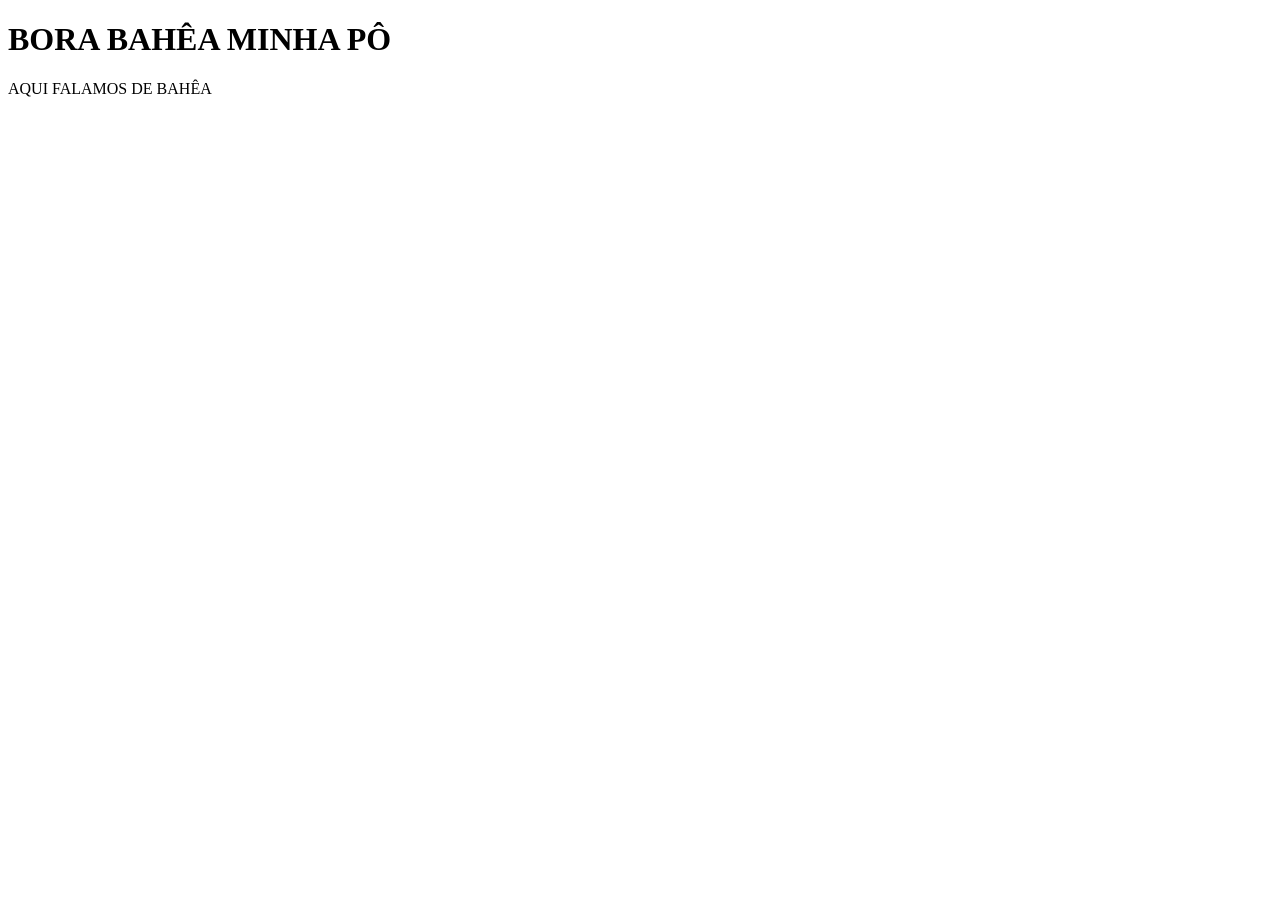
<file: Dev.-Web-I---Fatec-Registro/Aula-02- Estrutura e Semântica/index.html>
<!-- Estrutura básica html -->
<!doctype html>
<!-- diz para o navegador utilizar a última versão do html -->

<html lang="pt-br">
  <!-- lang fala qual idioma o site usa -->

  <head>
    <!-- charset indica o conjunto de caracteres -->
    <meta charset="UTF-8" />
    <meta name="viewport" content="width=device-width, initial-scale=1.0" />
    <!-- essa configuração serve para ajustar a escala para o dispositivo usado -->
    <title>BORA BAHÊA MINHA PÔ</title>
  </head>

  <!-- primeiro parte do site -->

  <body>
    <h1>BORA BAHÊA MINHA PÔ</h1>
    <p>AQUI FALAMOS DE BAHÊA</p>
  </body>
</html>

<!-- segunda parte da estrutura terminada -->
</file>
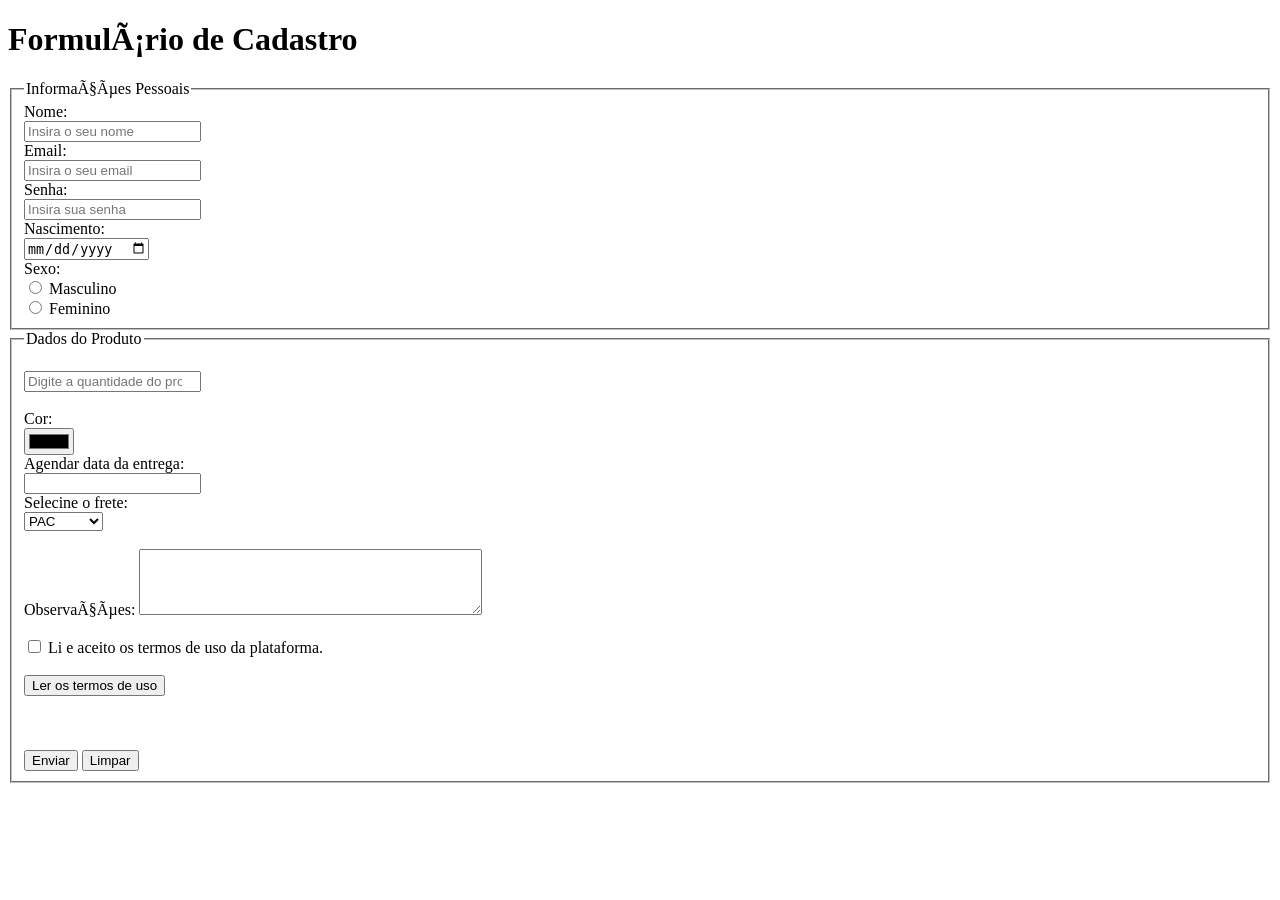
<file: Dev.-Web-I---Fatec-Registro/Aula-6-Formulário/index.html>
<!-- Os seus atributos principais: action e method, onde action define a URL para a qual os dados do formulário serão enviados e method define o método de envio (GET ou POST) Isso estruturado fica da seguinte forma: <form action="URL" method="GET|POST"> -->
    <!-- A tag input é usada para criar campos de entrada de dados no formulário. Exemplos de textos comuns de input são: (type="text", type="email", type="password", type="radio", type="checkbox") -->
     <!-- <input type="text"
     <input type= "email">
     <input type="password">
        <input type="radio
        <input type="checkbox"> -->
        <!-- Outros exemplos de atributos da tag input, além do type são: name, value, placeholder, required, id, etc.
         id - Identificador único do campo
         name - Nome do dado enviado
         required - Indica que o campo é obrigatório 
         placeholder - Texto de ajuda exibido dentro do campo 
         disabled - Indica que o campo está desabilitado -->

        <!-- Exemplo: <input type="email" name="email" placeholder="Exemplo@email.com"> -->
         <!-- a tag <label> associa um texto descritivo ao campo de entrada -->
         <!-- <label for="email">Email:</label> <input type="email" id="email"> -->
          <!-- radio bottoms - para funcionarem corretamente, necessita de alguns atributos padrões. Esses são: name, value, id, etc. Name: Identificador do botão de opção Value: valor que será enviado para o backend e possivelmente armazenado em um banco de dados.Texto: ão é um atributo, mas é necessário para rotular a opção; escrito fora da tag.  -->
           <!-- Button: tag que serve para criar botões no formulário -->



<!DOCTYPE html>
<html lang="pt-br
<head>
    <meta charset="UTF-8">
    <meta name="viewport" content="width=device-width, initial-scale=1.0">
    <title>Formulário de Cadastro</title>
</head>
<body>
    <header>
        <h1>Formulário de Cadastro</h1>
    </header>
    <main>
        <section>
            <!-- Formulário de cadastro -->
             <form action=""method="POST">
                <fieldset>
                    <legend>Informações Pessoais</legend>
                    <label for="Nome completo"></label>Nome:</label> 
                    <br>
                    <input type="text" id="Nome completo" name="Nome completo" required placeholder="Insira o seu nome"> 
                    <br>
                    <label for="Email"></label>Email:<br>
                    <input type="email" id="Email" name="Email" required placeholder="Insira o seu email">
                     <br>
                     <label for="password">Senha:</label>
                     <br>
                     <input type="password" id="password" name="password" placeholder="Insira sua senha"required> 
                     <br>
                     <label for="Nascimento">Nascimento:</label>
                     <br>
                     <input type="date" id="Nascimento" name="Nascimento" placeholder="Digite a sua data de nascimento:">
                     <br>
                     <label for="Sexo">Sexo:</label>
                     <br>
                     <input type="radio" name="sexo" id="masc"
                     value="masc"> Masculino
                     <br>
                    
                     <input type="radio" name="sexo" id="fem 
                     value="Fem"> Feminino
                     
                     <br>

                     
                    </fieldset>

                    <fieldset>
                        <legend>
                            Dados do Produto
                        </legend>
                        <label for="quantidade"></label>
                        <br>
                        <input type="number" id="quantidade" name="quantidade" placeholder="Digite a quantidade do produto">
                        <br> <br>
                        <label for="cor">Cor:</label> <br>
                        <input type="color" id="cor" name="cor">
                        <br>
                        <label for="entrega">Agendar data da entrega:</label>
                        <br>
                        <input type=datetime-local">
                        <br>
                        <label for="frete">Selecine o frete:</label>
                        <br>
                        <select name="frete" id="frete">
                            <option value="pac">PAC</option>
                            <option value="sedex">Sedex</option>
                            <option value="sedex 10">Sedex 10</option>
                        </select> <br><br>
                        <label for="obsrevações">Observações:</label>
                        <textarea rows="4" cols="40" name="Observações"
                        id="observações" placeholder=""escreva aqui observações sobnre o produto">
                        </textarea>
                        <br><br>

                        <input type="checkbox" name="termos" id="termos">
                        Li e aceito os termos de uso da plataforma.
                        <br><br>
                        

                        <button type="button">Ler os termos de uso</button>
                        <br><br><br><br>
                        <button type="submit">Enviar</button> 
                        <button type="reset">Limpar</button>
                    </fieldset>



             </form>

        </section>
    </main>
</body>
</html>
</file>
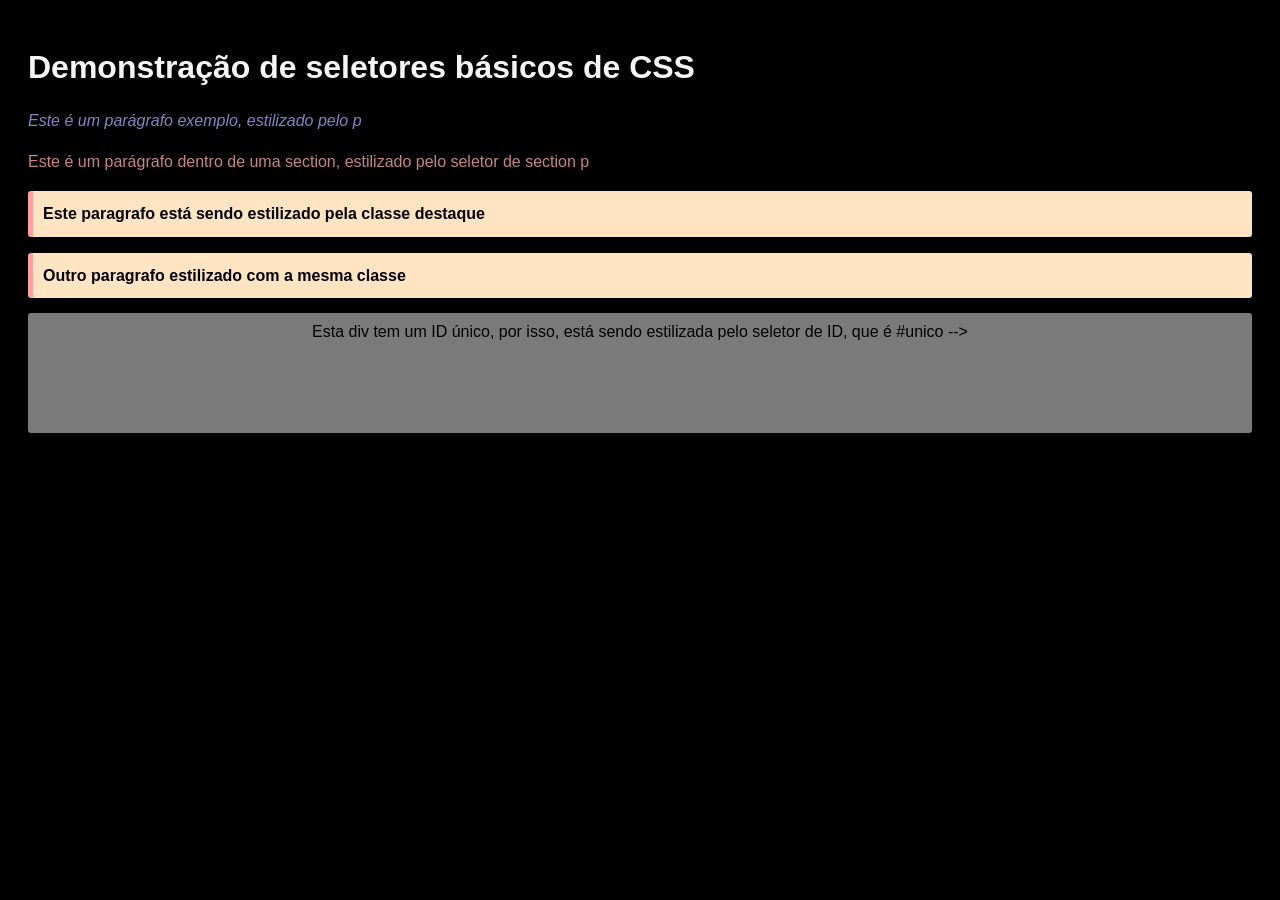
<file: Dev.-Web-I---Fatec-Registro/Aula-7-CSS-estilizacao/01-seletores/index.html>
<!DOCTYPE html>
<html lang="pt-br">
<head>
    <meta charset="UTF-8">
    <meta name="viewport" content="width=device-width, initial-scale=1.0">
    <title>Seletores básicosde CSS</title>
    <!-- Importanto o CSS exrterno -->
    <link rel="stylesheet" href="style.css">
    <!-- Se o arquivo CSS estiver em uma pasta diferente, informe o caminho completo -->
    <!-- Nesse arquivo, não serão usadas tags semanticas para reduzir o tamanho do codigo -->
</head>
<body>
    <h1><strong>Demonstração de seletores básicos de CSS</strong></h1>
    <!-- Seletor de elementos -  -->
     <p><em>Este é um parágrafo exemplo, estilizado pelo p</em></p>
     <!--  o comentário no css é feito pelo atalho Ctrl + / -->
<section>
    <p>Este é um parágrafo dentro de uma section, estilizado pelo seletor de section p</p>
<!-- Este parágrafo está dentro de uma section, por isso, está estilizado de outra forma -->
</section>
    <!-- Seletor de classe -->
     <p class="destaque">Este paragrafo está sendo estilizado pela classe destaque</p>
     <!-- Para formatar isso no CSS, utilize o seletor de classe, que nesse caso é .destaque -->
      <p class="destaque">Outro paragrafo estilizado com a mesma classe
      </p>
        <!-- Seletor de ID -->
         <div id="unico">
        Esta div tem um ID único, por isso, está sendo estilizada pelo seletor de ID, que é #unico -->
    <!-- Esta div está sendo estilizada pelo seletor de ID -->
         </div>

      <!-- ul - lista não ordenada e ol- lista ordenada -->
</body>
</html>
<!-- para dividir a tela, deixe as duas abas abertas e, em seguida, utilize o botão view e vá em Split View -->

<!--Aprendendo sobre os seletores.Temos como principais seletores de CSS: Agrupamento com virgula: a, p, div -->
</file>
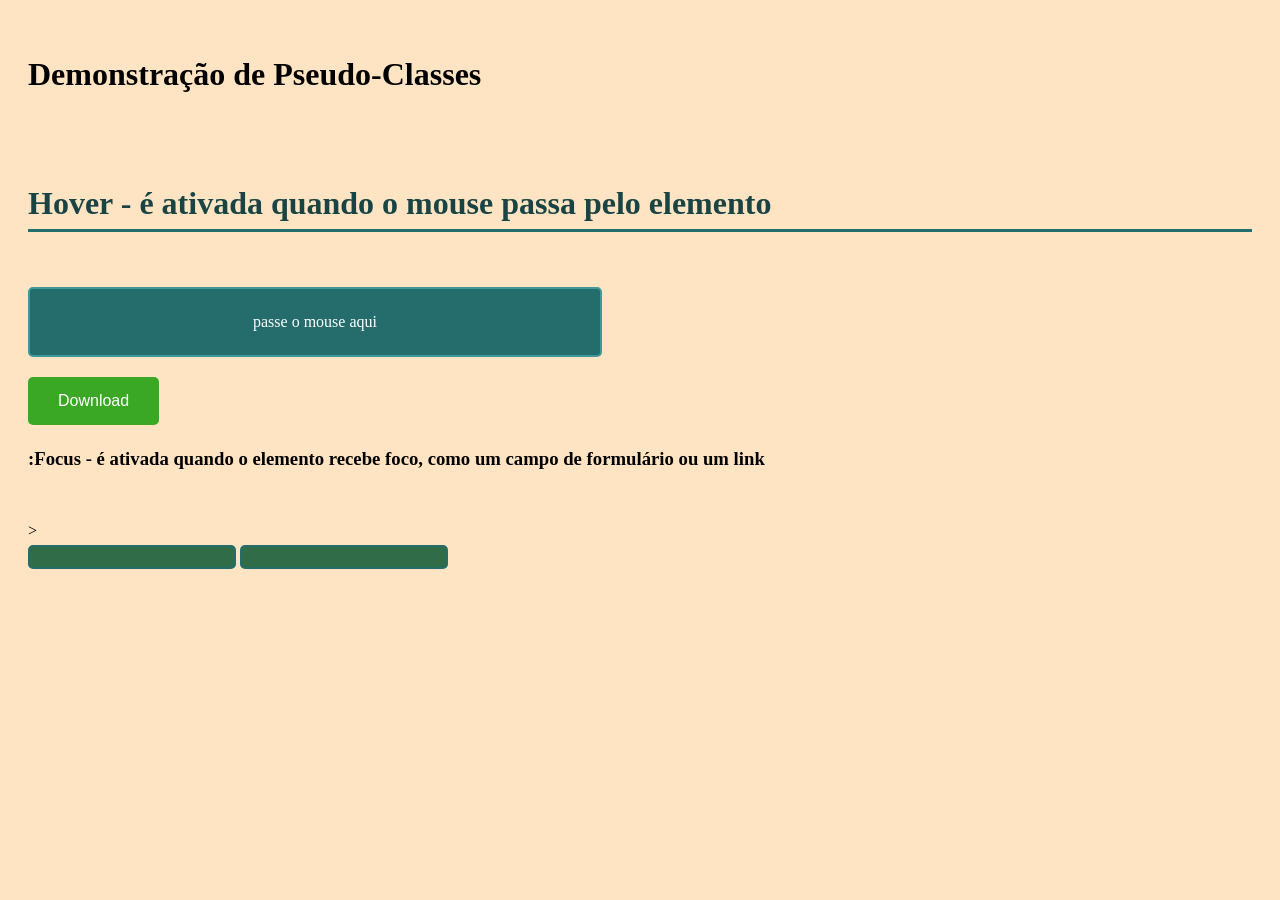
<file: Dev.-Web-I---Fatec-Registro/Aula-7-CSS-estilizacao/02-pseudo-classes/index.html>
<!DOCTYPE html>
<html lang="pt-br">
<head>
    <meta charset="UTF-8">
    <meta name="viewport" content="width=device-width, initial-scale=1.0">
    <title>Pseudo Classes no CSS</title>
    <link rel="stylesheet" href="style.css">
</head>
<body>
    <h1>Demonstração de Pseudo-Classes</h1>
    <br>

    <h2>Hover - é ativada quando o mouse passa pelo elemento</h2>
    <br>
    <div class="caixa"> 
        passe o mouse aqui 
    </div>
    <div class=".caixa:houver"></div>
<!-- Para fazer a caixa aumentar quando o mouse passar sobre ela usamos houver. Que é feito pelo código: -->
<!-- .caixa:houver{ 
    background-color: rgb(37, 109, 109);
    color: white;
    transform: scale(0.9);
    box-shadow: 0 8px 16px rgba(140,201,228,0.5);
} -->


<button class="btn-download">Download</button>
<!-- O meu css não ta funcionando -->
<br>
<h3>:Focus - é ativada quando o elemento recebe foco, como um campo de formulário ou um link</h3>
<br>> 
<form> 
    <input type="text" aria-placeholder="clique aqui para focar">
    <input type="password" aria-placeholder="clique aqui para focar">
</form>


</body>
</html>
</file>
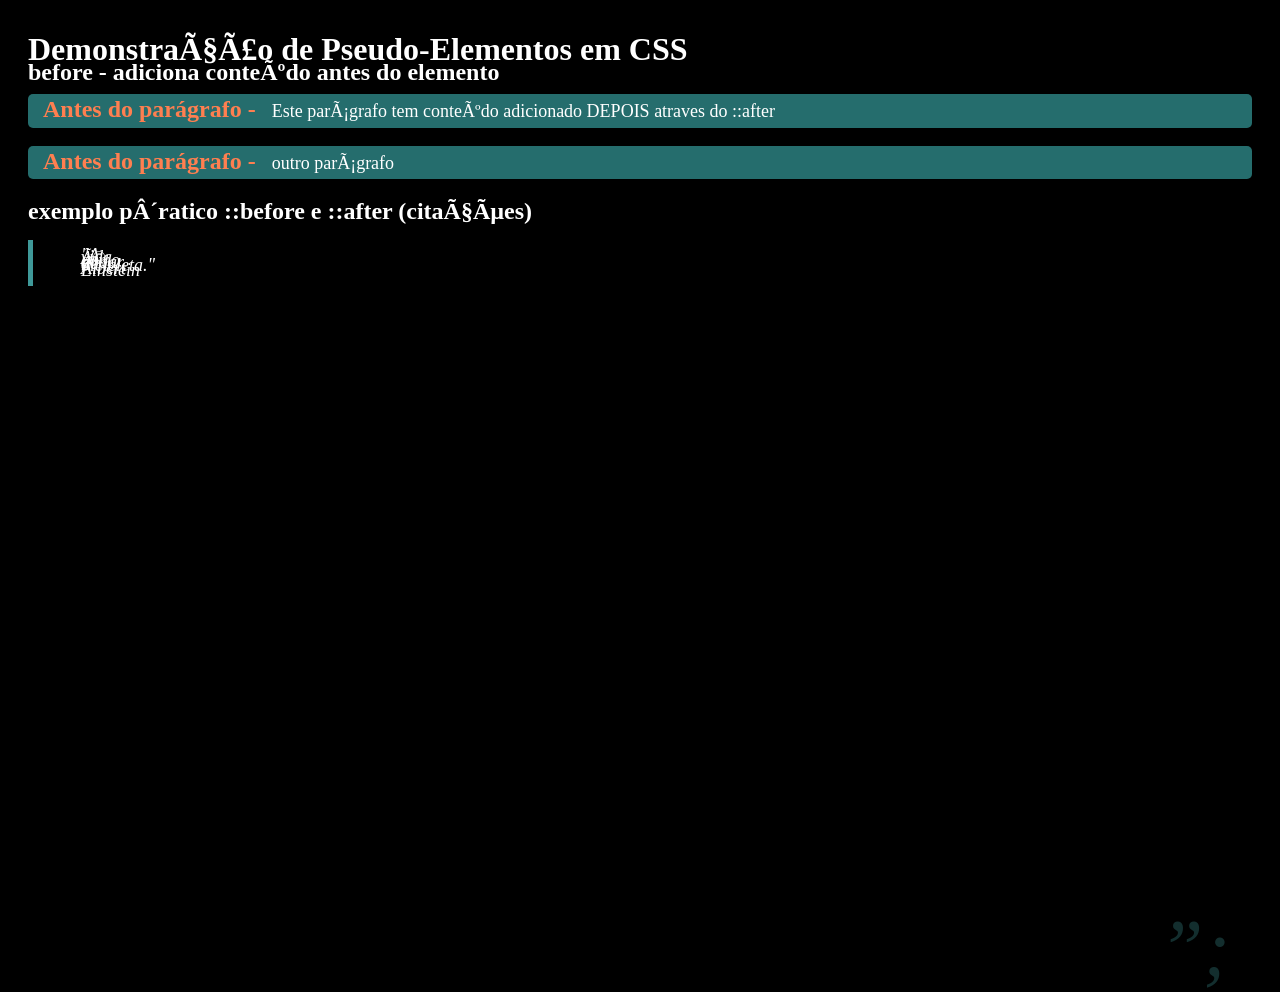
<file: Dev.-Web-I---Fatec-Registro/Aula-7-CSS-estilizacao/03-pseudo-elementos/index.html>
<!DOCTYPE html>
<html lang="pt-br
<head>
    <meta charset="UTF-8">
    <meta name="viewport" content="width=device-width, initial-scale=1.0">
    <link rel="stylesheet" href="style.css">
    
    <title>Pseudo-Elementos no CSS</title>
</head>
<body>

    <h1>Demonstração de Pseudo-Elementos em CSS</h1>

    <h2>before - adiciona conteúdo antes do elemento</h2>
    
    <p class="antes depois">Este parágrafo tem conteúdo adicionado DEPOIS atraves do ::after</p>
    <p class=" antes"> outro parágrafo</p>
    <br>

    <h2>exemplo p´ratico ::before e ::after (citações)</h2>
    <blockquote class="citacao">
                    "A vida é como andar de bicicleta."

    

        <br>
        - Albert Einstein   
    </blockquote>

<!-- retomar amanhã e corrigir o código -->





</body>
</html>
</file>
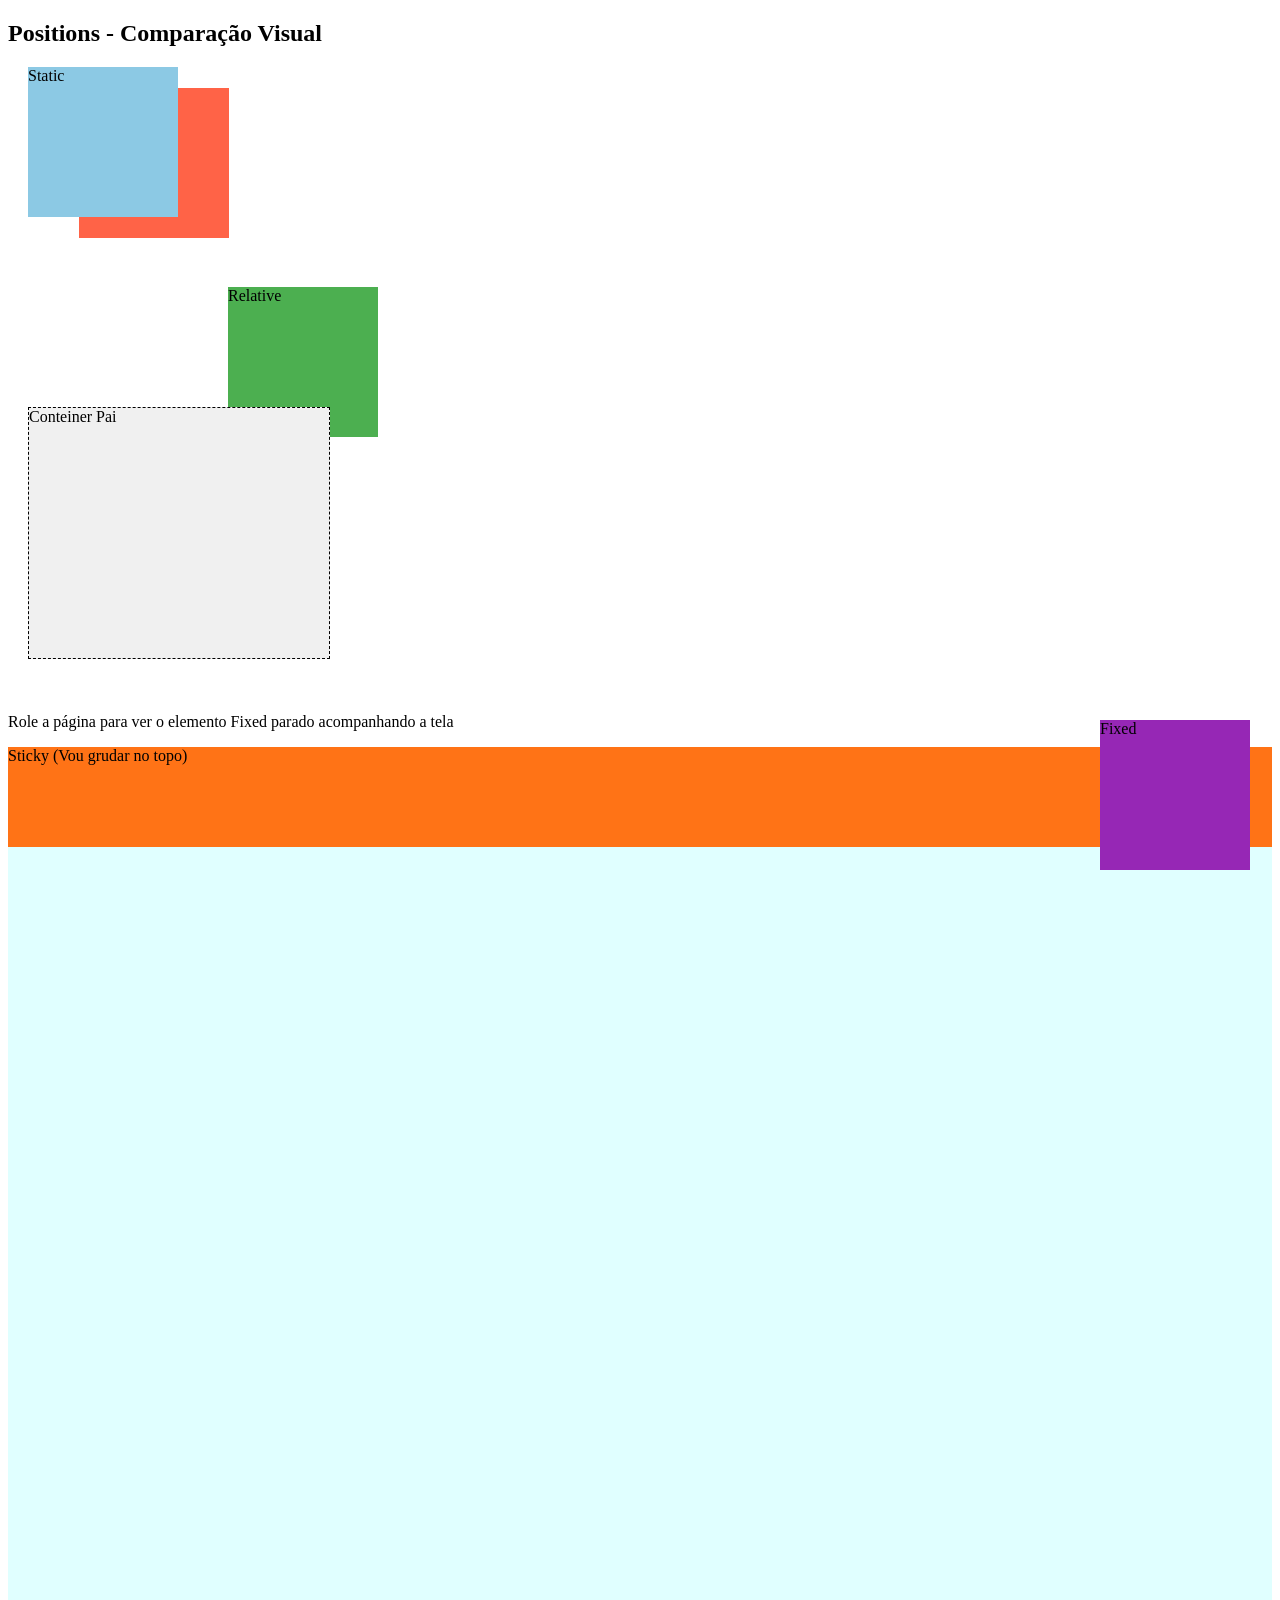
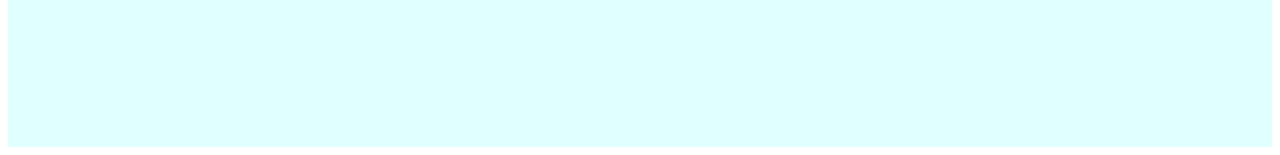
<file: Dev.-Web-I---Fatec-Registro/Aula-8-Posicionamento-e-Layout/02.positions/index.html>
<!DOCTYPE html>
<html lang="pt-br">
<head>
    <meta charset="UTF-8">
    <meta name="viewport" content="width=device-width, initial-scale=1.0">
    <title>Esquemas de Posicionamento</title>
<link rel="stylesheet" href="style.css">


</head>
<body>

    <h2>Positions - Comparação Visual</h2>
    <div class="caixa static">Static</div>
    <div class="caixa relative">Relative</div>


    <!-- Um container agrupa outros elementos dentro da si -->
    <div class="container">
        Conteiner Pai 
    <div class="caixa absolute">
        absolute</div>  
  </div>

  <div class="caixa fixed">Fixed

  </div>
  <br>
  <p>Role a página para ver o elemento Fixed parado acompanhando a tela</p>

  <!-- O zindex controla a ordem de sobreposição de um elemento em relação aos outros
    -->
    

    <div class="sticky">Sticky (Vou grudar no topo) 
    </div>
  <div class="espaço"></div>


</body>
</html>
</file>
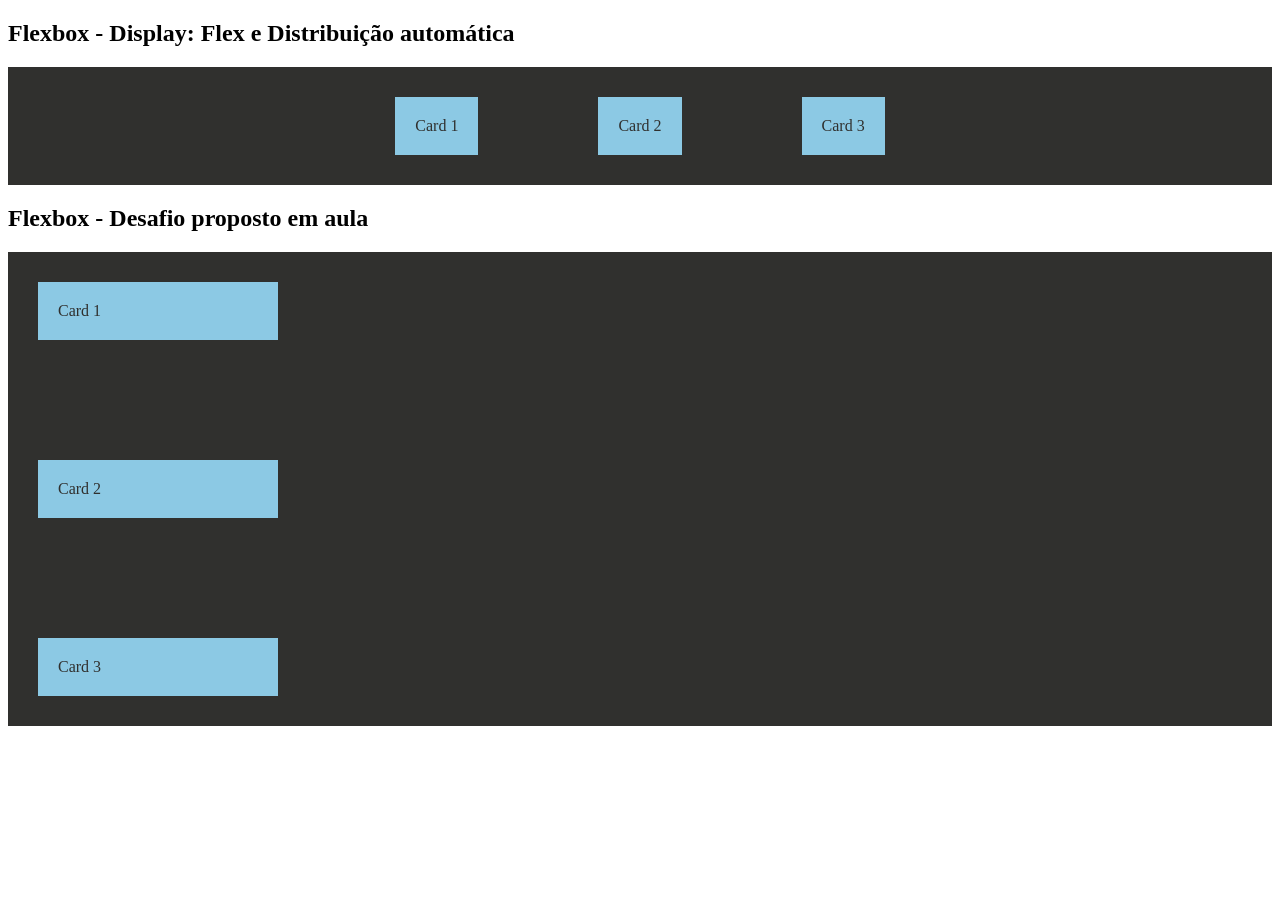
<file: Dev.-Web-I---Fatec-Registro/Aula-8-Posicionamento-e-Layout/04.layout-flexbox/index.html>
<!DOCTYPE html>
<html lang="´pt-br
">
<head>
    <meta charset="UTF-8">
    <meta name="viewport" content="width=device-width, initial-scale=1.0">
    <title>Layout Flexbox</title>
    <link rel="stylesheet" href="style.css">
</head>
<body>
    <h2>Flexbox - Display: Flex e Distribuição automática</h2>
    <div class="container-flex">
        <div class="card">Card 1</div>
        <div class="card">Card 2</div>
        <div class="card">Card 3</div>
    </div>
</body>
</html>

<!-- Para que o flexbox funcione, ele precisa estar em uma div pai  -->


<h2>Flexbox - Desafio proposto em aula</h2>

<div class="container-flex2">
    <div class="card1">Card 1</div>
    <div class="card1">Card 2</div>
    <div class="card1">Card 3</div>
</div>
</file>
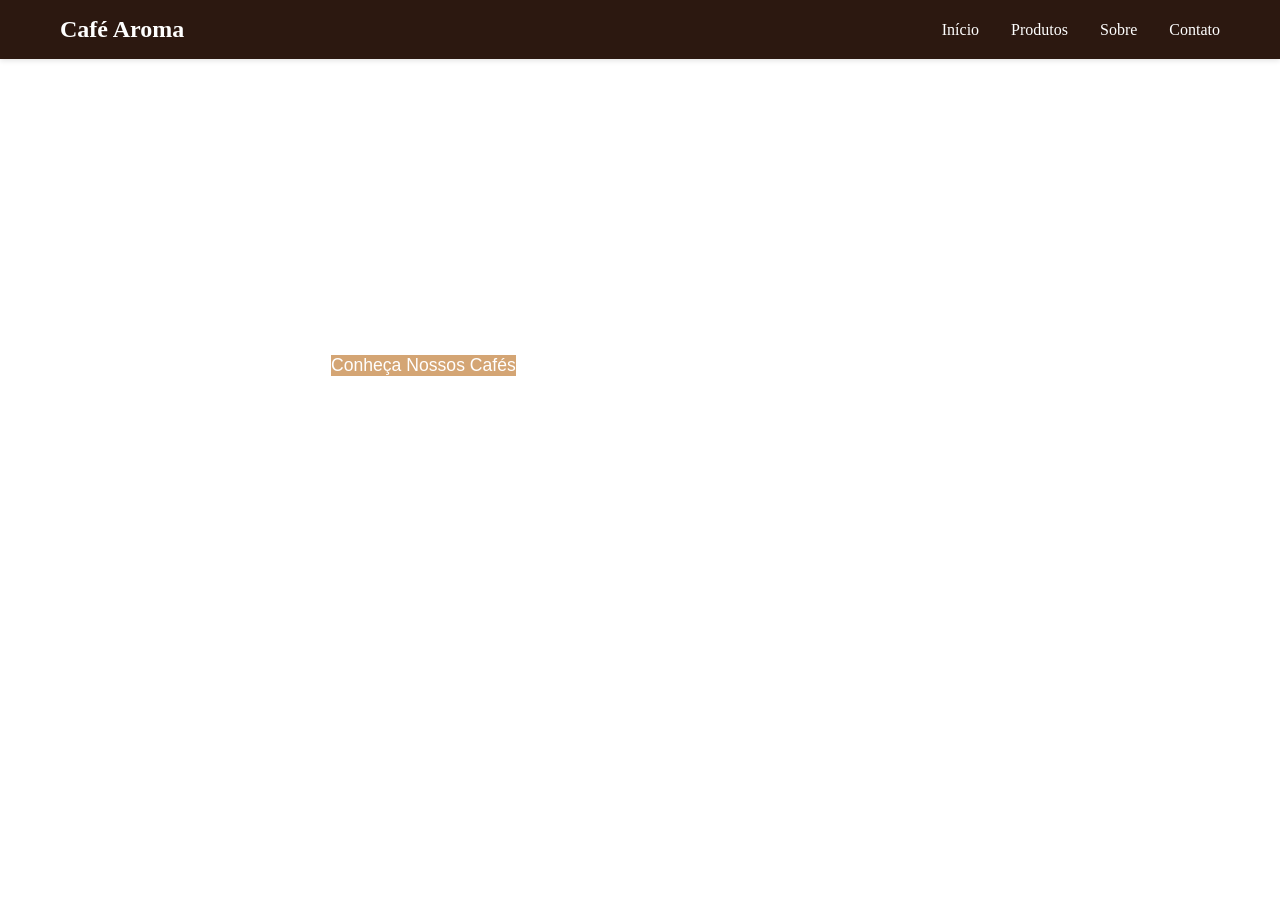
<file: Dev.-Web-I---Fatec-Registro/Aula-8-Posicionamento-e-Layout/05.site-como-flexbox/index.html>
<!DOCTYPE html>
<html lang="pt-br">
<head>
    <meta charset="UTF-8">
    <meta name="viewport" content="width=device-width, initial-scale=1.0">
    <title>Café Aroma - Os Melhores Cafés Especiais</title>
    <link rel="stylesheet" href="style.css">
</head>
<body>
    <!-- Header -->

    <header class="header">
        <div class="container">
            <div class="nav">
                <div class="logo">Café Aroma</div>
                <nav class="menu">
                    <a href="home">Início</a>
                    <a href="produtos">Produtos</a>
                    <a href="sobre">Sobre</a>
                    <a href="contato">Contato</a>
                </nav>
            </div>
        </div>
    </header>

    <!--  Hero Section - seção de welcome do site -->
      <section class="hero-section">
        <div class="hero-content">
            <h1>Desperte Seus Sentidos</h1>
            <p>Cafés especiais selecionados para você começar o dia com energia e sabor</p>
                        <button class="btn-primary">Conheça Nossos Cafés</button>
      </section>


           </div>
           <!-- Botão CTA - Call to Action -->


</body>
</html>
</file>
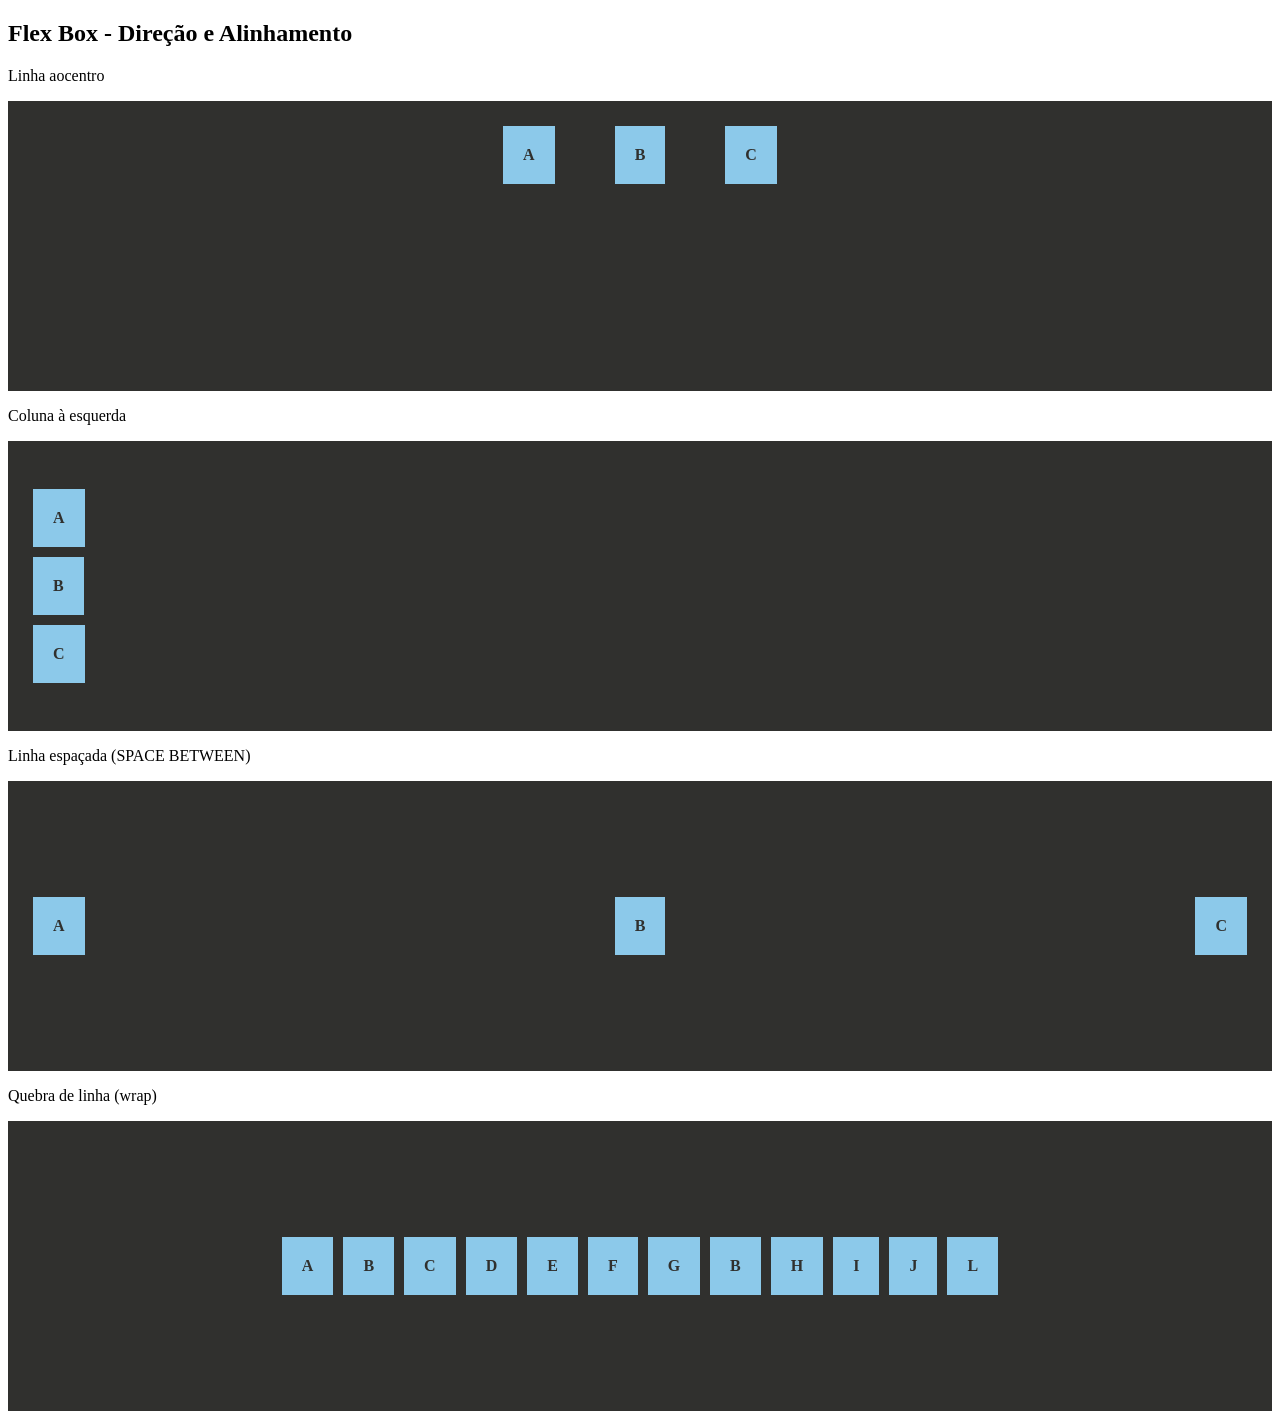
<file: Dev.-Web-I---Fatec-Registro/Aula-8-Posicionamento-e-Layout/04.layout-flexbox/alinhamento-flex-box/index.html>
<!DOCTYPE html>
<html lang="pt-br">
<head>
    <meta charset="UTF-8">
    <meta name="viewport" content="width=device-width, initial-scale=1.0">
    <title>Flex Box - Direção e Alinhamento</title>
    <link rel="stylesheet" href="style.css">
</head>
<body>
    <h2>Flex Box - Direção e Alinhamento</h2>

    <p>Linha aocentro</p>
    <div class="container-flex row-center">
        <div class="card">A</div>
        <div class="card">B</div>
        <div class="card">C</div>
    </div>

    <p>Coluna à esquerda</p>

<div class="container-flex column-left">
        <div class="card">A</div>
        <div class="card">B</div>
        <div class="card">C</div>
    </div> 


    <p>Linha espaçada (SPACE BETWEEN)</p>
    
<div class="container-flex spaced">
        <div class="card">A</div>
        <div class="card">B</div>
        <div class="card">C</div>
    </div> 
<!-- Aqui, ele automatiza o espaçamento de acordo com o espaço disponível -->

<p>Quebra de linha (wrap)</p>
    
<div class="container-flex wrap">
        <div class="card">A</div>
        <div class="card">B</div>
        <div class="card">C</div>
    
        <div class="card">D</div>
        <div class="card">E</div>
        <div class="card">F</div>
            <div class="card">G</div>
        <div class="card">B</div>
        <div class="card">H</div>
            <div class="card">I</div>
        <div class="card">J</div>
        <div class="card">L</div>
        
    </div>  


</body>
</html>
</file>
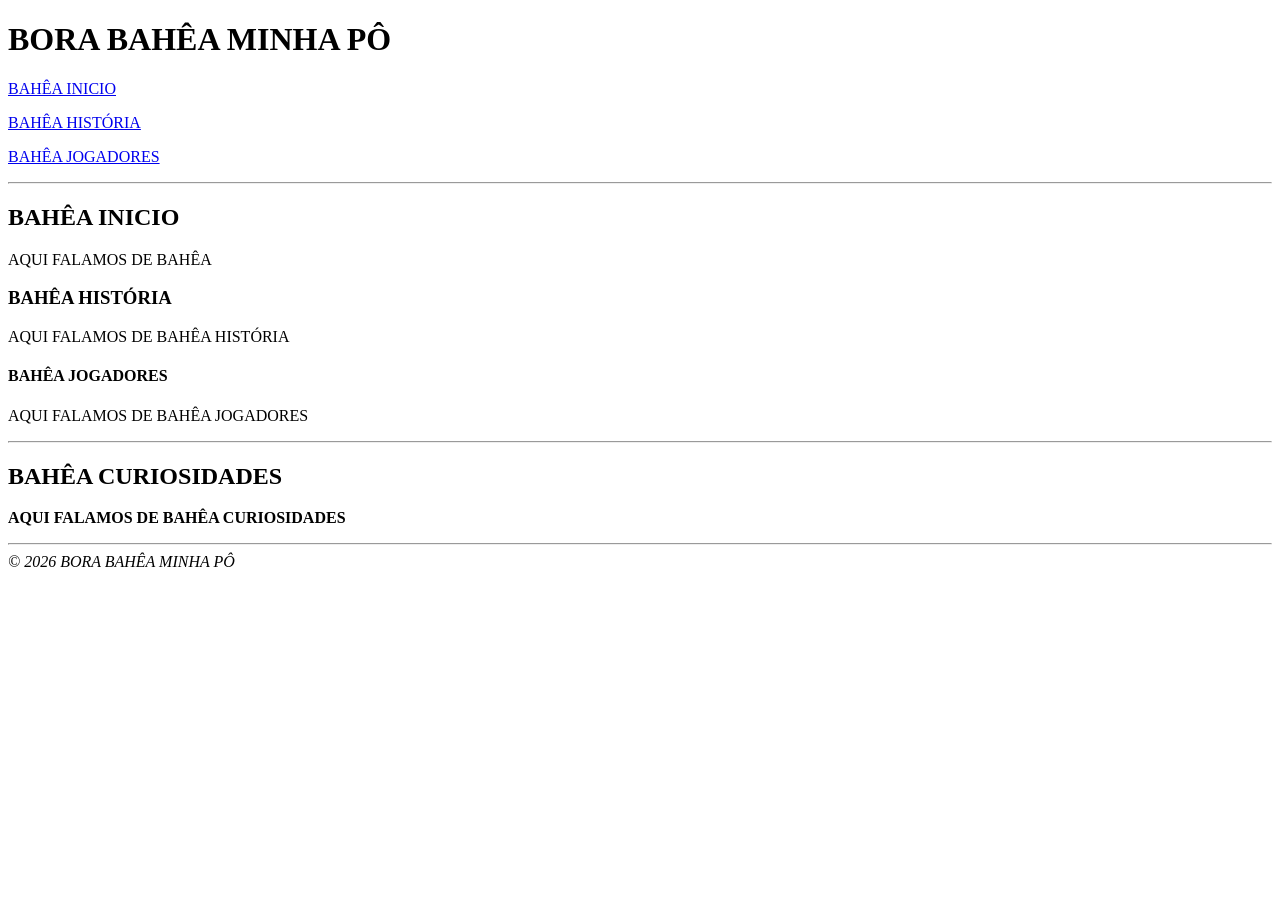
<file: Dev.-Web-I---Fatec-Registro/Aula-02- Estrutura e Semântica/semantica.html>
<!-- Site básico -->
<!doctype html>

<html lang="pt-br">
  <head>
    <meta charset="UTF-8" />
    <meta name="viewport" content="width=device-width, initial-scale=1.0" />
    <title>BORA BAHÊA MINHA PÔ</title>
  </head>

  <body>
    <!-- cabeçalho do site -->
    <header>
      <h1>BORA BAHÊA MINHA PÔ</h1>
    </header>

    <!-- menu de navegação  -->
    <nav>
      <a href="#"><p>BAHÊA INICIO</p></a>
      <a href="#"><p>BAHÊA HISTÓRIA</p></a>
      <a href="#"><p>BAHÊA JOGADORES</p></a>
    </nav>

    <!-- Linha divisória -->
    <hr />

    <!-- meiuca -->
     <main>
        <h2>BAHÊA INICIO</h2>
        <p>AQUI FALAMOS DE BAHÊA</p>
        <article>
            <h3>BAHÊA HISTÓRIA</h3>
            <p>AQUI FALAMOS DE BAHÊA HISTÓRIA</p>
            <article>
                <h4>BAHÊA JOGADORES</h4>
                <p>AQUI FALAMOS DE BAHÊA JOGADORES</p>
            </article>
        </article>
        <hr>
        <aside>
            <h2>BAHÊA CURIOSIDADES</h2>
            <p><strong>AQUI FALAMOS DE BAHÊA CURIOSIDADES</strong></p>
        </aside>
     </main>
     <hr>
     <footer><em>&copy; 2026 BORA BAHÊA MINHA PÔ</em></footer>
  </body>
</html>
</file>
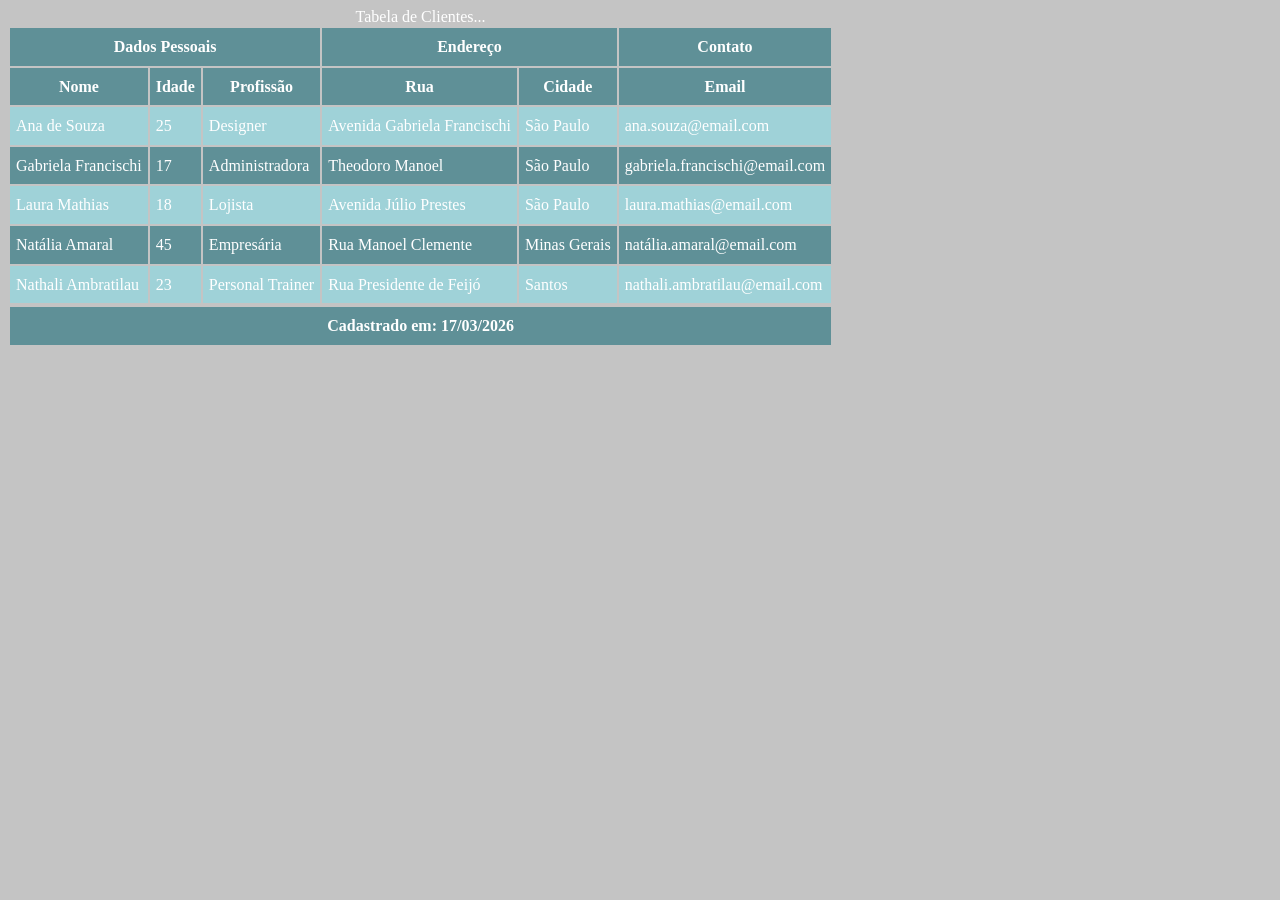
<file: Dev.-Web-I---Fatec-Registro/Aula-5-Tabelas/Aula-5-Tabela-formatada.html>
<!DOCTYPE html>
<html lang="pt-br">
<head>
    <meta charset="UTF-8">
    <meta name="viewport" content="width=device-width, initial-scale=1.0">
    <title>Tabela Zebrada</title>
    <style>
       body {
            background-color: #b7b7b7d0;
            color: white;
        }
        /* No CSS interno, precisamos de seletores para aplicar as formatações */
        td,th {
            padding: 6px; 
            line-height: 1.6;  
            /* Essa tag refere-se ao espaçamento entre o conteúdo da célula e sua borda */
        }

            /* A tag line-height é responsável por controlar o espaçamento entre as linhas do texto, ou seja, a altura da linha. */

            /* Como zebrar uma tabela? É possível fazer isso através das linhas pares e ímpares */
            tr:nth-child(even) {
                background-color: #9fd2d8;
/* A palavra even siginifica PAR e a odd siginifica ÍMPAR */

            }
            tr:nth-child(odd) {
                background-color: #5f9097;
            }
    </style>
</head>
<body>
    
<table>
    <caption>Tabela de Clientes...</caption>
    <thead style="background-color: rgb(141, 210, 246);">
        <!-- CSS interno, vc abre a tag style. Além disso, sua formatação será feita por meio de seletores -->
        <tr>
            <th colspan="3">Dados Pessoais</th>
            <th colspan="2">Endereço</th>
            <th>Contato</th>
        </tr>
    </thead>
    <tbody>
        <tr>
            <th>Nome</th>
            <th>Idade</th>
            <th>Profissão</th>
            <th>Rua</th>
            <th>Cidade</th>
            <th>Email</th>
        </tr>
        <tr> 
            <td>Ana de Souza</td>
            <td>25</td>
            <td>Designer</td>
            <td>Avenida Gabriela Francischi</td>
            <td>São Paulo</td>
            <td>ana.souza@email.com</td>
        </tr>
         <tr> 
            <td>Gabriela Francischi</td>
            <td>17</td>
            <td>Administradora</td>
            <td>Theodoro Manoel</td>
            <td>São Paulo</td>
            <td>gabriela.francischi@email.com</td>
        </tr>
         <tr> 
            <td>Laura Mathias</td>
            <td>18</td>
            <td>Lojista</td>
            <td>Avenida Júlio Prestes</td>
            <td>São Paulo</td>
            <td>laura.mathias@email.com</td>
        </tr>
         <tr> 
            <td>Natália Amaral</td>
            <td>45</td>
            <td>Empresária</td>
            <td>Rua Manoel Clemente</td>
            <td>Minas Gerais</td>
            <td>natália.amaral@email.com</td>
        </tr>
         <tr> 
            <td>Nathali Ambratilau</td>
            <td>23</td>
            <td>Personal Trainer</td>
            <td>Rua Presidente de Feijó</td>
            <td>Santos</td>
            <td>nathali.ambratilau@email.com</td>
        </tr>
        <tr>
            <tfoot>
                <th colspan="6"> Cadastrado em: 17/03/2026 </th>
               
            </tfoot>
        </tr>
    </tbody>
</table>

</body>
</html>
</file>
<file: Dev.-Web-I---Fatec-Registro/Aula-7-CSS-estilizacao/01-seletores/style.css>
/* Seletor de elementos -  seleciona os elementos HTML diretamente, ou seja, a tag. O estilo será aplicado a todas as tags do tipo selecionado. Exemplo: p {color: red;} irá selecionar todas as tags <p> e aplicar a cor vermelha ao texto contido nelas. */
/* Selecionar o elemento/* 
/*p-> seletor */
/*font-size -> propriedade */
/* 16px -> valor */
/* Seletor de classe - seleciona os elementos HTML que possuem um atributo class específico. O estilo será aplicado a todos os elementos que possuem a classe selecionada. Exemplo: .minha-classe {color: blue;} irá selecionar todos os elementos que possuem a classe "minha-classe" e aplicar a cor azul ao texto contido neles. */
body {
    background-color:   rgb(0, 0, 0);
    color: whitesmoke;
    font-family: Arial, Helvetica, sans-serif;
    /* Espaço interno do elemento - padding */
    padding: 20px;
}


p {
    font-size: 16px;
    line-height: 1.6;
    margin-bottom: 15px;
    color: rgb(133, 133, 200);
}

section p {
    color: rgb(200, 133, 133);
}   
.destaque { 
    background-color: bisque;
    color:black
}
.destaque {
    font-weight: bold;
    padding: 10px;
    border-left: 5px solid rgb(254, 160, 160);
    border-radius: 3px;
}
/* Seletor de ID - seleciona o elemento HTML que possui um atributo id específico. O estilo será aplicado apenas ao elemento que possuir o ID selecionado. Exemplo: #meu-id {color: green;} irá selecionar o elemento que possui o ID "meu-id" e aplicar a cor verde ao texto contido nele. */
#unico { 
    background-color: rgb(122, 122, 122);
    color: black;
    padding: 10px;
    border-radius: 3px;
    height: 100px;
     text-align: center;
  
}
</file>
<file: Dev.-Web-I---Fatec-Registro/Aula-7-CSS-estilizacao/02-pseudo-classes/style.css>
body { 
    font-family: Verdana;
    background-color: bisque;
    color: black;
    padding: 20px;
    line-height: 1.6;
}

h2{ 
    color: aqua;
    font-size: 32px;
    margin-bottom: 30px;
    border-bottom: 3px solid rgb(37, 109, 109);

}
h2{ 
    color: rgb(26, 68, 68);
    font-size: 32px;
    margin-bottom: 30px;
   margin-top: 30px
}
.caixa{ 
    width: 530px;
    background-color: rgb(37, 109, 109);
    color: white;
    text-align: center;
    border: 2px solid rgb(63, 153, 153);
    margin-bottom: 20px;
    padding: 20px;
    border-radius: 5px;
    transition: background-color 0.3s ease;
    cursor: pointer;
}
.caixa:houver{ 
    background-color: rgb(37, 109, 109);
    color: white;
    transform: scale(0.9);
    box-shadow: 0 8px 16px rgba(140,201,228,0.5);
}

.caixa:houver{ 
    background-color: rgb(37, 109, 109);
    color: white;
    transform: scale(0.9);
    box-shadow: 0 8px 16px rgba(140,201,228,0.5);   }

    .btn-download {
        background-color: rgb(59, 168, 37);
        color: white;
        padding: 15px 30px;
        border: none;
        border-radius: 5px;
        font-size: 16px;
        cursor: pointer;
    }

    .btn-download:hover {
        background-color: rgb(3, 75, 14);
        color: rgb(239, 239, 239);
        transform: scale(0.9);
        box-shadow: 0 8px 16px rgba(140,201,228,0.5);
    }

    /* Active - é ativada quando o botão é clicado */
    .btn-download:active {
        background-color: rgb(37, 109, 109);
        color: white;
        transform: scale(0.9);
        box-shadow: 0 8px 16px rgba(140,201,228,0.5);
    }

    /* focus - é ativada quando o elemento recebe foco, como um campo de formulário ou um link */

    input { 
        max-width: 400px;
        padding: 12x;
        border: 2px solid rgb(37, 109, 109);
        border-radius: 5px;
        background-color: rgb(47, 108, 71);
        color: white;
        font-size: 16px; 
    } 

    input:focus { 
        outline: none;
        border-color: rgb(49, 141, 141);
        box-shadow: 0 0 5px rgb(142, 169, 169);
        background-color: rgb(37, 109, 109);
    }
</file>
<file: Dev.-Web-I---Fatec-Registro/Aula-7-CSS-estilizacao/03-pseudo-elementos/style.css>
body {
    font-family: Verdana;
    background-color: black;
    color: white;
    padding: 20px;
    line-height: 1.6px
}

/* Os pseudo-elemetos permitem estilizar partes específicas de um elemento, como a primeira letra ou a primeira linha de um parágrafo ou inserir conteúdo antes ou depois de um elemento sem precisar modificar o HTML. */

p {
    font-size: 18px; 
    margin-bottom: 10px;
    padding: 15px;
    background-color: rgb(37, 109, 109);
    border-radius: 5px;

}

/* Estilizando o pseudo-elemento ::before */
/* o codifo pra isso é: elemento::before{ 
    content: "Texto a ser inserido antes do elemento";
    /* outras propriedades de estilo */
 .antes::before {
    content: "Antes do parágrafo - ";
    color: coral;
    font-weight: bold;
    font-size: 24px;
    margin-right: 10px;
}
    





.citacao{
    background-color: rgb(#3a3a3a38);
    border-left: 5px solid rgb(63, 153, 153);
    font-style: italic;
    font-size: 18px;
    padding: 15px 48px;
    margin: 28px 0;
    max-width: 5px;

}

.citacao::before {
    content: "“";
    top: -10px;
    left: 10px;
    font-size: 80px;
    color: rgb(63, 153, 153);
    opacity: 0.3;
    position: absolute;

  
}
.citacao::after {
    content: "”;";
    bottom: -50px;
    right: 50px;
    font-size: 80px;
    color: rgb(63, 153, 153);
    opacity: 0.3;
    position: absolute;

  
}
</file>
<file: Dev.-Web-I---Fatec-Registro/Aula-8-Posicionamento-e-Layout/02.positions/style.css>
.caixa {
    width: 150px;
    height: 150px;
    margin: 20px;
    background-color: #ccc;;
}

.static {
    position: static;
    background-color:
     #8cc9e4;
     }

     .relative {
        position: relative;
        background-color:
         #4caf50;
         top: 50px;
         left: 200px;
     }

     .container {
        position: relative;
        width: 300px;
        height: 250px;
        margin: 20px;
        border: 1px dashed;
        background-color: #f0f0f0;

     }

     .absolute {
        position: absolute;
        margin: 0px; 
    background-color: #ff6347;
    top: -320px;
    left: 50px;
    z-index: -1;
     }

     .fixed {
        position: fixed;
        background-color: #9627b5;
        bottom: 10px;
        right: 10px;
        z-index: 2;

     }

     .espaço {
        height: 900px;
        background-color: lightcyan;
     } 

     .sticky {
        position: sticky;
        top: 0px;
        height: 100px;
        background-color: #ff7316
;
    }
</file>
<file: Dev.-Web-I---Fatec-Registro/Aula-8-Posicionamento-e-Layout/04.layout-flexbox/style.css>
.card {
    background-color: #8cc9e4;
    color: #30302e;
    padding: 20px;
    margin: 10px;
}

.container-flex {
    display: flex;
    flex-direction: row;
    padding: 20px;
    background-color: #30302e;
    gap: 100px;
    align-items: center;
    justify-content: center;

}

.card1 {
    background-color: #8cc9e4;
    color: #30302e;
    padding: 20px;
    margin: 10px;
    width: 200px;
}

.container-flex2 {
    display: flex;
    flex-direction: column;
    padding: 20px;
    background-color: #30302e;
    gap: 100px;
    align-items: right;
    justify-content: right;
}
</file>
<file: Dev.-Web-I---Fatec-Registro/Aula-8-Posicionamento-e-Layout/05.site-como-flexbox/style.css>
/* * - é um seletor universal, pode ser usado pra fazer reset básico, que ajuda a configuarr tudo individualmente depois (margin e padding) */
/* também pode ser usado para definir box-sizing border-box */

* {
    margin: 0;
    padding: 0;
    box-sizing: border-box;
}
Formatações do Documento 
.body{ 
    font-family: 'Segoe UI', Tahoma, Geneva, Verdana, sans-serif;
    line-height: 1.6px;
    color: #333;

}

.container {
   max-width: 1200px;
   padding: 0 20px;
   margin: 0 auto;
}

.header {
    background-color: #2c1810;
    color: #ffffff;
    padding: 1rem 0;
    position: sticky;
    top: 0;
    z-index: 100;
    box-shadow: 0 2px 5px rgba(0, 0, 0, 0.1);
}

.nav {
    display: flex;
    justify-content: space-between;
    align-items: center;
}

.logo {
    font-size: 1.5rem;
    font-weight: bold;

}
.menu {
    display: flex;
    gap: 2rem;
}

.menu a {
    color: #ffffff;
    text-decoration: none;
    transition: color 0.5s;


}

.menu a:hover {
    color: #d4a574;

    /* Para suavizar a transição, set a transiotion: color #  */
}
/* Hero Section */

.hero-section {
    background: linear-gradient(rgba(44, 24, 26, 0.7) rgba(44, 24, 16, 0.6)), url('https://images.unsplash.com/photo-1506744038136-46273834b3fb?ixlib=rb-4.0.3&ixid=M3wxMjA3fDB8MHxzZWFyY2h8Mnx8Zm9vZHxlbnwwfHwwfHx8MA%3D%3D&auto=format&fit=crop&w=800&q=60') no-repeat;
    background-position: center;
    height: 500px;
    display: flex;
    justify-content: center;
    align-items: center;
    color: #ffffff;


}
.hero-content h1 {
    font-size: 1.3rem;
    margin-bottom: 2rem;
}

.hero-content p { 
    font-size: 1.3rem;
    margin-bottom: 2rem;
}
.btn-primary {
    background-color: #d4a574;
    color: #ffffff;
    padding: 1rem, 2rem;
    border: none;
    font-size: 1.1rem;
    cursor: pointer;


}
</file>
<file: Dev.-Web-I---Fatec-Registro/Aula-8-Posicionamento-e-Layout/04.layout-flexbox/alinhamento-flex-box/style.css>
.card {
    background-color: #8cc9ea;
    padding: 20px;
    margin: 5px;
    color: #30302e;
    font-weight: bold;
}

.container-flex {
    display: flex;
    height: 250px;
    padding: 20px;
    background-color: #30302e;

}

.row-center {
    flex-direction: row;
    justify-content: center;
    align-items: flex-start;
    gap: 50px;
}

.column-left {
    flex-direction: column;
    align-items: flex-start;
    justify-content: center;
}

.spaced {
    flex-direction: row;
    justify-content: space-between;
    align-items: center;
}

.wrap {
    flex-direction: row;
    /* Quebra de linha */
    flex-wrap: wrap;
    justify-content: center;
    align-items: center;
}
/* Justify content é o eixo principal e align items é o eixo cruzado
</file>
